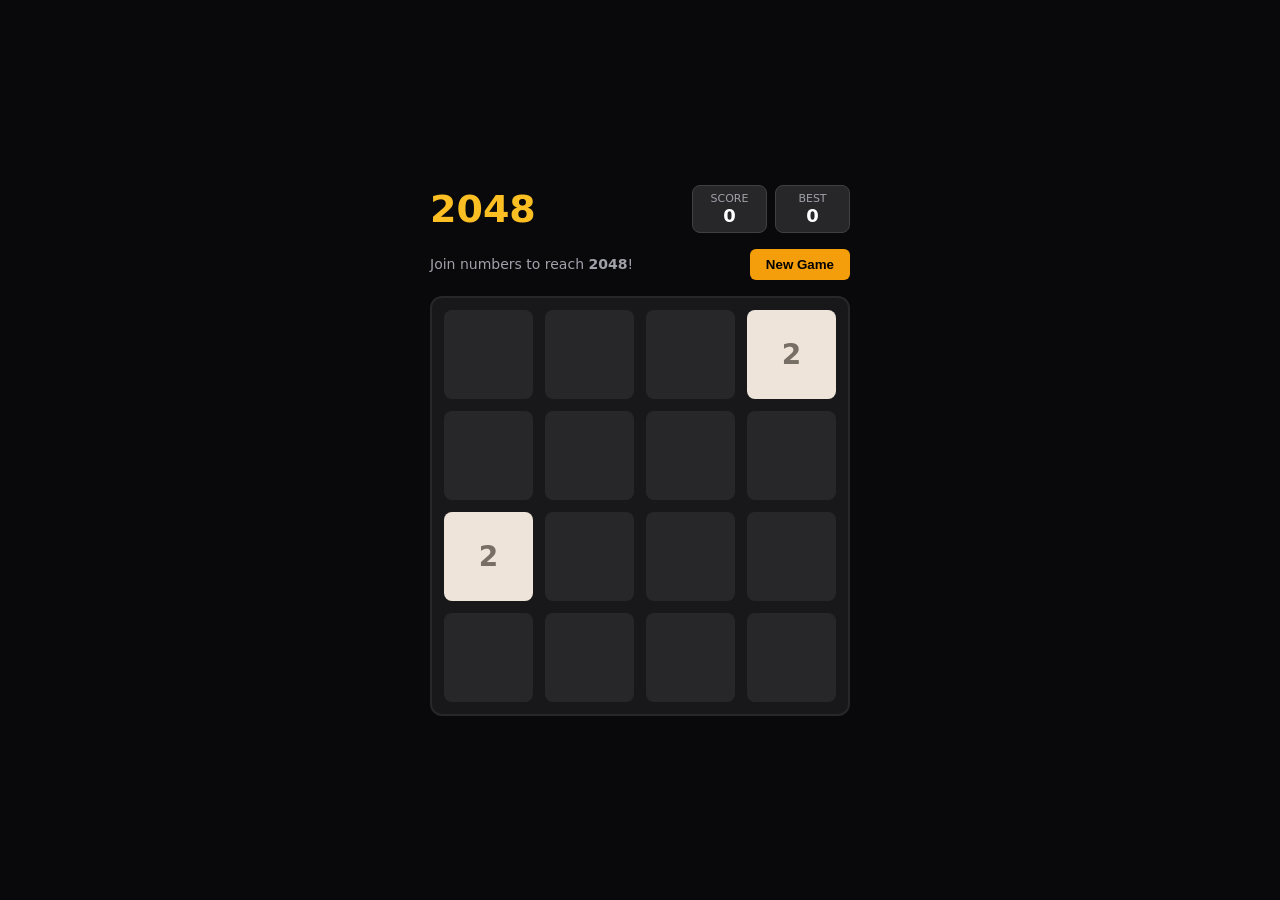
<file: public/games/2048/index.html>
<!DOCTYPE html>
<html lang="en">
<head>
  <meta charset="UTF-8">
  <meta name="viewport" content="width=device-width, initial-scale=1.0">
  <title>2048 Classic</title>
  <style>
    * { box-sizing: border-box; margin: 0; padding: 0; user-select: none; }
    body {
      background: #09090b;
      color: #fafafa;
      font-family: 'Plus Jakarta Sans', system-ui, -apple-system, sans-serif;
      display: flex;
      flex-direction: column;
      align-items: center;
      justify-content: center;
      min-height: 100vh;
      padding: 16px;
    }
    .header-bar {
      display: flex;
      justify-content: space-between;
      align-items: center;
      width: 100%;
      max-width: 420px;
      margin-bottom: 16px;
    }
    .title { font-size: 38px; font-weight: 800; color: #fbbf24; }
    .scores-box { display: flex; gap: 8px; }
    .score-card {
      background: #27272a;
      border: 1px solid #3f3f46;
      border-radius: 8px;
      padding: 6px 14px;
      text-align: center;
      min-width: 75px;
    }
    .score-label { font-size: 11px; text-transform: uppercase; color: #a1a1aa; }
    .score-val { font-size: 18px; font-weight: 700; color: #fff; }

    .action-bar {
      display: flex;
      justify-content: space-between;
      align-items: center;
      width: 100%;
      max-width: 420px;
      margin-bottom: 16px;
      font-size: 14px;
      color: #a1a1aa;
    }
    .btn-new {
      background: #f59e0b;
      color: #000;
      font-weight: 700;
      border: none;
      padding: 8px 16px;
      border-radius: 6px;
      cursor: pointer;
      transition: background 0.15s;
    }
    .btn-new:hover { background: #d97706; }

    .grid-container {
      width: 100%;
      max-width: 420px;
      height: 420px;
      background: #18181b;
      border: 2px solid #27272a;
      border-radius: 12px;
      padding: 12px;
      display: grid;
      grid-template-columns: repeat(4, 1fr);
      grid-template-rows: repeat(4, 1fr);
      gap: 12px;
      position: relative;
    }
    .cell {
      background: #27272a;
      border-radius: 8px;
      display: flex;
      align-items: center;
      justify-content: center;
      font-size: 28px;
      font-weight: 800;
      transition: transform 0.1s ease;
    }
    .tile-2 { background: #eee4da; color: #776e65; }
    .tile-4 { background: #ede0c8; color: #776e65; }
    .tile-8 { background: #f2b179; color: #f9f6f2; }
    .tile-16 { background: #f59563; color: #f9f6f2; }
    .tile-32 { background: #f67c5f; color: #f9f6f2; }
    .tile-64 { background: #f65e3b; color: #f9f6f2; }
    .tile-128 { background: #edcf72; color: #f9f6f2; font-size: 24px; box-shadow: 0 0 10px rgba(237,207,114,0.5); }
    .tile-256 { background: #edcc61; color: #f9f6f2; font-size: 24px; box-shadow: 0 0 12px rgba(237,204,97,0.6); }
    .tile-512 { background: #edc850; color: #f9f6f2; font-size: 24px; box-shadow: 0 0 16px rgba(237,200,80,0.7); }
    .tile-1024 { background: #edc53f; color: #f9f6f2; font-size: 20px; }
    .tile-2048 { background: #edc22e; color: #f9f6f2; font-size: 20px; box-shadow: 0 0 24px rgba(237,194,46,0.9); }
    .tile-super { background: #3c3a32; color: #f9f6f2; font-size: 18px; }

    .game-over-overlay {
      position: absolute;
      inset: 0;
      background: rgba(9, 9, 11, 0.85);
      border-radius: 12px;
      display: none;
      flex-direction: column;
      align-items: center;
      justify-content: center;
      gap: 12px;
    }
    .game-over-overlay.show { display: flex; }
    .game-over-text { font-size: 32px; font-weight: 800; color: #ef4444; }
  </style>
</head>
<body>
  <div class="header-bar">
    <div class="title">2048</div>
    <div class="scores-box">
      <div class="score-card">
        <div class="score-label">Score</div>
        <div class="score-val" id="score">0</div>
      </div>
      <div class="score-card">
        <div class="score-label">Best</div>
        <div class="score-val" id="best">0</div>
      </div>
    </div>
  </div>

  <div class="action-bar">
    <span>Join numbers to reach <b>2048</b>!</span>
    <button class="btn-new" onclick="initGame()">New Game</button>
  </div>

  <div class="grid-container" id="grid">
    <div class="game-over-overlay" id="overlay">
      <div class="game-over-text" id="over-msg">Game Over!</div>
      <button class="btn-new" onclick="initGame()">Try Again</button>
    </div>
  </div>

  <script>
    let board = [];
    let score = 0;
    let best = parseInt(localStorage.getItem('ubg_2048_best') || '0', 10);
    document.getElementById('best').textContent = best;

    function initGame() {
      board = [
        [0, 0, 0, 0],
        [0, 0, 0, 0],
        [0, 0, 0, 0],
        [0, 0, 0, 0]
      ];
      score = 0;
      document.getElementById('score').textContent = '0';
      document.getElementById('overlay').classList.remove('show');
      spawnRandom();
      spawnRandom();
      render();
    }

    function spawnRandom() {
      const empty = [];
      for (let r = 0; r < 4; r++) {
        for (let c = 0; c < 4; c++) {
          if (board[r][c] === 0) empty.push({ r, c });
        }
      }
      if (empty.length > 0) {
        const rand = empty[Math.floor(Math.random() * empty.length)];
        board[rand.r][rand.c] = Math.random() < 0.9 ? 2 : 4;
      }
    }

    function render() {
      const grid = document.getElementById('grid');
      // Keep overlay
      const overlay = document.getElementById('overlay');
      grid.innerHTML = '';
      grid.appendChild(overlay);

      for (let r = 0; r < 4; r++) {
        for (let c = 0; c < 4; c++) {
          const val = board[r][c];
          const cell = document.createElement('div');
          cell.className = 'cell';
          if (val > 0) {
            cell.textContent = val;
            if (val <= 2048) {
              cell.classList.add('tile-' + val);
            } else {
              cell.classList.add('tile-super');
            }
          }
          grid.appendChild(cell);
        }
      }
    }

    function slide(row) {
      let filtered = row.filter(val => val !== 0);
      for (let i = 0; i < filtered.length - 1; i++) {
        if (filtered[i] === filtered[i + 1]) {
          filtered[i] *= 2;
          score += filtered[i];
          filtered[i + 1] = 0;
        }
      }
      filtered = filtered.filter(val => val !== 0);
      while (filtered.length < 4) filtered.push(0);
      return filtered;
    }

    function moveLeft() {
      let changed = false;
      for (let r = 0; r < 4; r++) {
        const newRow = slide(board[r]);
        if (newRow.some((val, idx) => val !== board[r][idx])) changed = true;
        board[r] = newRow;
      }
      return changed;
    }

    function rotate() {
      const newBoard = [
        [0, 0, 0, 0],
        [0, 0, 0, 0],
        [0, 0, 0, 0],
        [0, 0, 0, 0]
      ];
      for (let r = 0; r < 4; r++) {
        for (let c = 0; c < 4; c++) {
          newBoard[c][3 - r] = board[r][c];
        }
      }
      board = newBoard;
    }

    function handleMove(dir) {
      let rotated = 0;
      if (dir === 'up') rotated = 3;
      else if (dir === 'right') rotated = 2;
      else if (dir === 'down') rotated = 1;

      for (let i = 0; i < rotated; i++) rotate();
      const changed = moveLeft();
      for (let i = 0; i < (4 - rotated) % 4; i++) rotate();

      if (changed) {
        spawnRandom();
        render();
        document.getElementById('score').textContent = score;
        if (score > best) {
          best = score;
          document.getElementById('best').textContent = best;
          localStorage.setItem('ubg_2048_best', best);
        }
        checkGameOver();
      }
    }

    function checkGameOver() {
      for (let r = 0; r < 4; r++) {
        for (let c = 0; c < 4; c++) {
          if (board[r][c] === 0) return;
          if (c < 3 && board[r][c] === board[r][c + 1]) return;
          if (r < 3 && board[r][c] === board[r + 1][c]) return;
        }
      }
      document.getElementById('overlay').classList.add('show');
    }

    window.addEventListener('keydown', e => {
      if (e.key === 'ArrowLeft' || e.key === 'a' || e.key === 'A') { e.preventDefault(); handleMove('left'); }
      else if (e.key === 'ArrowRight' || e.key === 'd' || e.key === 'D') { e.preventDefault(); handleMove('right'); }
      else if (e.key === 'ArrowUp' || e.key === 'w' || e.key === 'W') { e.preventDefault(); handleMove('up'); }
      else if (e.key === 'ArrowDown' || e.key === 's' || e.key === 'S') { e.preventDefault(); handleMove('down'); }
    });

    // Touch swipe support
    let touchStartX = 0, touchStartY = 0;
    window.addEventListener('touchstart', e => {
      touchStartX = e.touches[0].clientX;
      touchStartY = e.touches[0].clientY;
    }, { passive: true });
    window.addEventListener('touchend', e => {
      const dx = e.changedTouches[0].clientX - touchStartX;
      const dy = e.changedTouches[0].clientY - touchStartY;
      if (Math.abs(dx) > Math.abs(dy) && Math.abs(dx) > 30) {
        handleMove(dx > 0 ? 'right' : 'left');
      } else if (Math.abs(dy) > Math.abs(dx) && Math.abs(dy) > 30) {
        handleMove(dy > 0 ? 'down' : 'up');
      }
    }, { passive: true });

    initGame();
  </script>
</body>
</html>
</file>
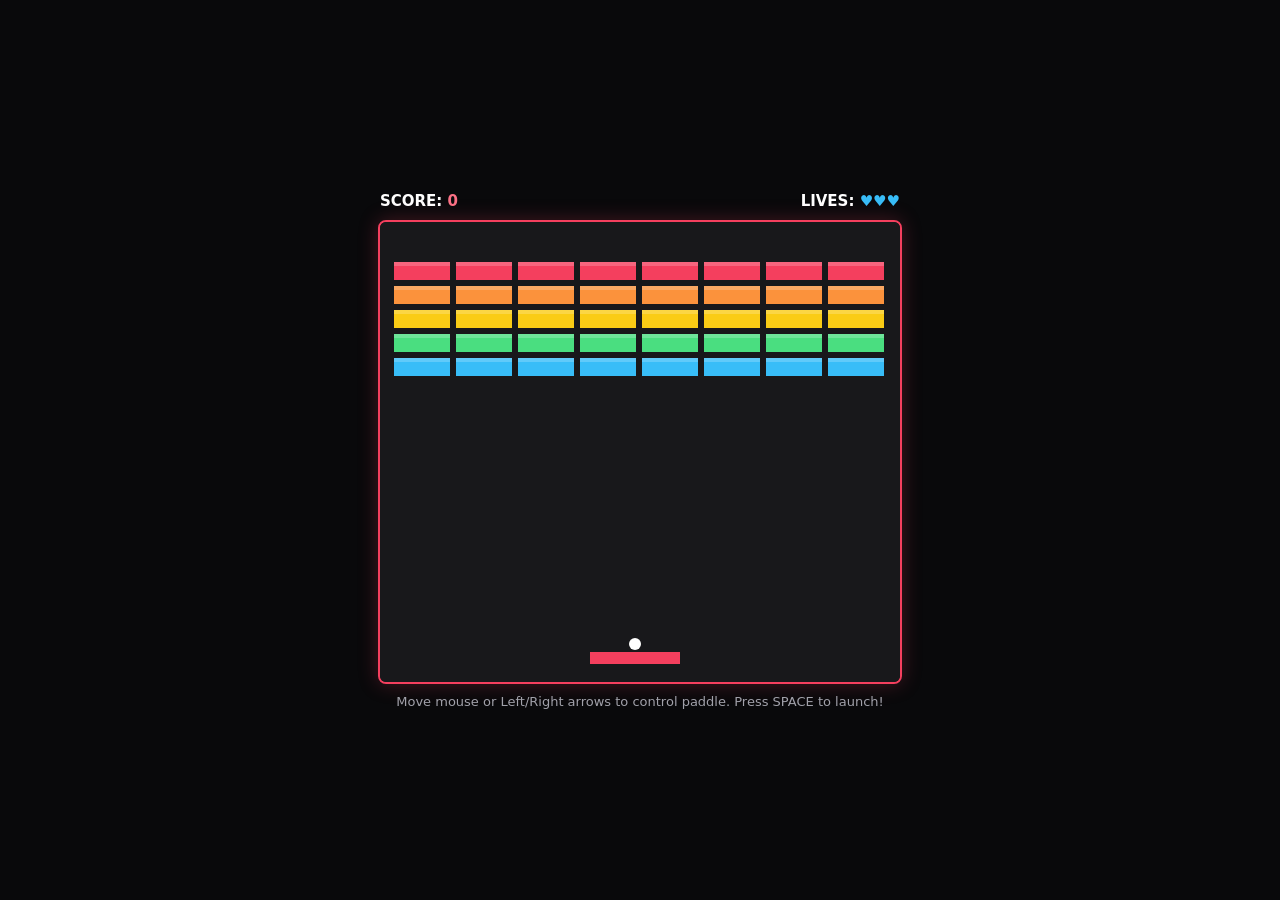
<file: public/games/breakout/index.html>
<!DOCTYPE html>
<html lang="en">
<head>
  <meta charset="UTF-8">
  <meta name="viewport" content="width=device-width, initial-scale=1.0">
  <title>Neon Brick Breaker</title>
  <style>
    * { box-sizing: border-box; margin: 0; padding: 0; user-select: none; }
    body {
      background: #09090b;
      display: flex;
      flex-direction: column;
      align-items: center;
      justify-content: center;
      min-height: 100vh;
      color: #fff;
      font-family: system-ui, sans-serif;
    }
    .hud {
      display: flex;
      justify-content: space-between;
      width: 520px;
      margin-bottom: 10px;
      font-size: 15px;
      font-weight: 600;
    }
    canvas {
      background: #18181b;
      border: 2px solid #f43f5e;
      border-radius: 8px;
      box-shadow: 0 0 20px rgba(244, 63, 94, 0.25);
      cursor: none;
    }
    .tip { margin-top: 10px; font-size: 13px; color: #a1a1aa; }
  </style>
</head>
<body>
  <div class="hud">
    <div>SCORE: <span id="score" style="color:#fb7185">0</span></div>
    <div>LIVES: <span id="lives" style="color:#38bdf8">♥♥♥</span></div>
  </div>
  <canvas id="c" width="520" height="460"></canvas>
  <div class="tip">Move mouse or Left/Right arrows to control paddle. Press SPACE to launch!</div>

  <script>
    const canvas = document.getElementById('c');
    const ctx = canvas.getContext('2d');

    let paddle = { x: 210, y: 430, w: 90, h: 12 };
    let ball = { x: 260, y: 418, r: 6, vx: 0, vy: 0, stuck: true };
    let bricks = [];
    let score = 0;
    let lives = 3;
    let gameOver = false;
    let win = false;

    const rows = 5;
    const cols = 8;
    const colors = ['#f43f5e', '#fb923c', '#facc15', '#4ade80', '#38bdf8'];

    function initBricks() {
      bricks = [];
      const brickW = 56;
      const brickH = 18;
      const padding = 6;
      const offsetTop = 40;
      const offsetLeft = 14;

      for (let r = 0; r < rows; r++) {
        for (let c = 0; c < cols; c++) {
          bricks.push({
            x: offsetLeft + c * (brickW + padding),
            y: offsetTop + r * (brickH + padding),
            w: brickW,
            h: brickH,
            color: colors[r % colors.length],
            points: (rows - r) * 10,
            active: true
          });
        }
      }
    }

    function resetBall() {
      ball.stuck = true;
      ball.x = paddle.x + paddle.w / 2;
      ball.y = paddle.y - ball.r - 2;
      ball.vx = 0;
      ball.vy = 0;
    }

    function launchBall() {
      if (ball.stuck && !gameOver) {
        ball.stuck = false;
        ball.vx = (Math.random() - 0.5) * 6;
        ball.vy = -6;
      } else if (gameOver || win) {
        score = 0;
        lives = 3;
        gameOver = false;
        win = false;
        document.getElementById('score').textContent = '0';
        document.getElementById('lives').textContent = '♥♥♥';
        initBricks();
        resetBall();
      }
    }

    canvas.addEventListener('mousemove', e => {
      const rect = canvas.getBoundingClientRect();
      paddle.x = e.clientX - rect.left - paddle.w / 2;
      paddle.x = Math.max(0, Math.min(canvas.width - paddle.w, paddle.x));
      if (ball.stuck) ball.x = paddle.x + paddle.w / 2;
    });

    window.addEventListener('keydown', e => {
      if (e.code === 'Space') {
        e.preventDefault();
        launchBall();
      } else if (e.key === 'ArrowLeft') {
        paddle.x = Math.max(0, paddle.x - 20);
        if (ball.stuck) ball.x = paddle.x + paddle.w / 2;
      } else if (e.key === 'ArrowRight') {
        paddle.x = Math.min(canvas.width - paddle.w, paddle.x + 20);
        if (ball.stuck) ball.x = paddle.x + paddle.w / 2;
      }
    });

    canvas.addEventListener('click', launchBall);

    function update() {
      if (ball.stuck || gameOver || win) return;

      ball.x += ball.vx;
      ball.y += ball.vy;

      // Wall bounce
      if (ball.x - ball.r <= 0 || ball.x + ball.r >= canvas.width) {
        ball.vx *= -1;
      }
      if (ball.y - ball.r <= 0) {
        ball.vy *= -1;
      }

      // Paddle bounce
      if (ball.y + ball.r >= paddle.y && ball.y - ball.r <= paddle.y + paddle.h) {
        if (ball.x >= paddle.x && ball.x <= paddle.x + paddle.w && ball.vy > 0) {
          ball.vy = -Math.abs(ball.vy);
          const hitPos = (ball.x - (paddle.x + paddle.w / 2)) / (paddle.w / 2);
          ball.vx = hitPos * 7;
        }
      }

      // Brick collision
      let activeCount = 0;
      bricks.forEach(b => {
        if (!b.active) return;
        activeCount++;

        if (ball.x + ball.r > b.x && ball.x - ball.r < b.x + b.w &&
            ball.y + ball.r > b.y && ball.y - ball.r < b.y + b.h) {
          b.active = false;
          score += b.points;
          document.getElementById('score').textContent = score;
          ball.vy *= -1;
        }
      });

      if (activeCount === 0) {
        win = true;
      }

      // Ball fell down
      if (ball.y > canvas.height) {
        lives--;
        let hearts = '';
        for (let i = 0; i < lives; i++) hearts += '♥';
        document.getElementById('lives').textContent = hearts || '0';
        if (lives <= 0) {
          gameOver = true;
        } else {
          resetBall();
        }
      }
    }

    function draw() {
      ctx.fillStyle = '#18181b';
      ctx.fillRect(0, 0, canvas.width, canvas.height);

      // Bricks
      bricks.forEach(b => {
        if (!b.active) return;
        ctx.fillStyle = b.color;
        ctx.fillRect(b.x, b.y, b.w, b.h);
        ctx.fillStyle = 'rgba(255,255,255,0.2)';
        ctx.fillRect(b.x, b.y, b.w, 4);
      });

      // Paddle
      ctx.fillStyle = '#f43f5e';
      ctx.fillRect(paddle.x, paddle.y, paddle.w, paddle.h);

      // Ball
      ctx.fillStyle = '#ffffff';
      ctx.beginPath();
      ctx.arc(ball.x, ball.y, ball.r, 0, Math.PI * 2);
      ctx.fill();

      if (gameOver) {
        ctx.fillStyle = 'rgba(0,0,0,0.8)';
        ctx.fillRect(0, 0, canvas.width, canvas.height);
        ctx.fillStyle = '#ef4444';
        ctx.font = '800 32px sans-serif';
        ctx.textAlign = 'center';
        ctx.fillText('GAME OVER', canvas.width / 2, 220);
        ctx.font = '600 16px sans-serif';
        ctx.fillStyle = '#fff';
        ctx.fillText('Press SPACE to Restart', canvas.width / 2, 260);
      } else if (win) {
        ctx.fillStyle = 'rgba(0,0,0,0.8)';
        ctx.fillRect(0, 0, canvas.width, canvas.height);
        ctx.fillStyle = '#10b981';
        ctx.font = '800 32px sans-serif';
        ctx.textAlign = 'center';
        ctx.fillText('YOU WIN!', canvas.width / 2, 220);
        ctx.font = '600 16px sans-serif';
        ctx.fillStyle = '#fff';
        ctx.fillText('Final Score: ' + score + ' | Press SPACE to Play Again', canvas.width / 2, 260);
      }
    }

    function loop() {
      update();
      draw();
      requestAnimationFrame(loop);
    }
    initBricks();
    resetBall();
    loop();
  </script>
</body>
</html>
</file>
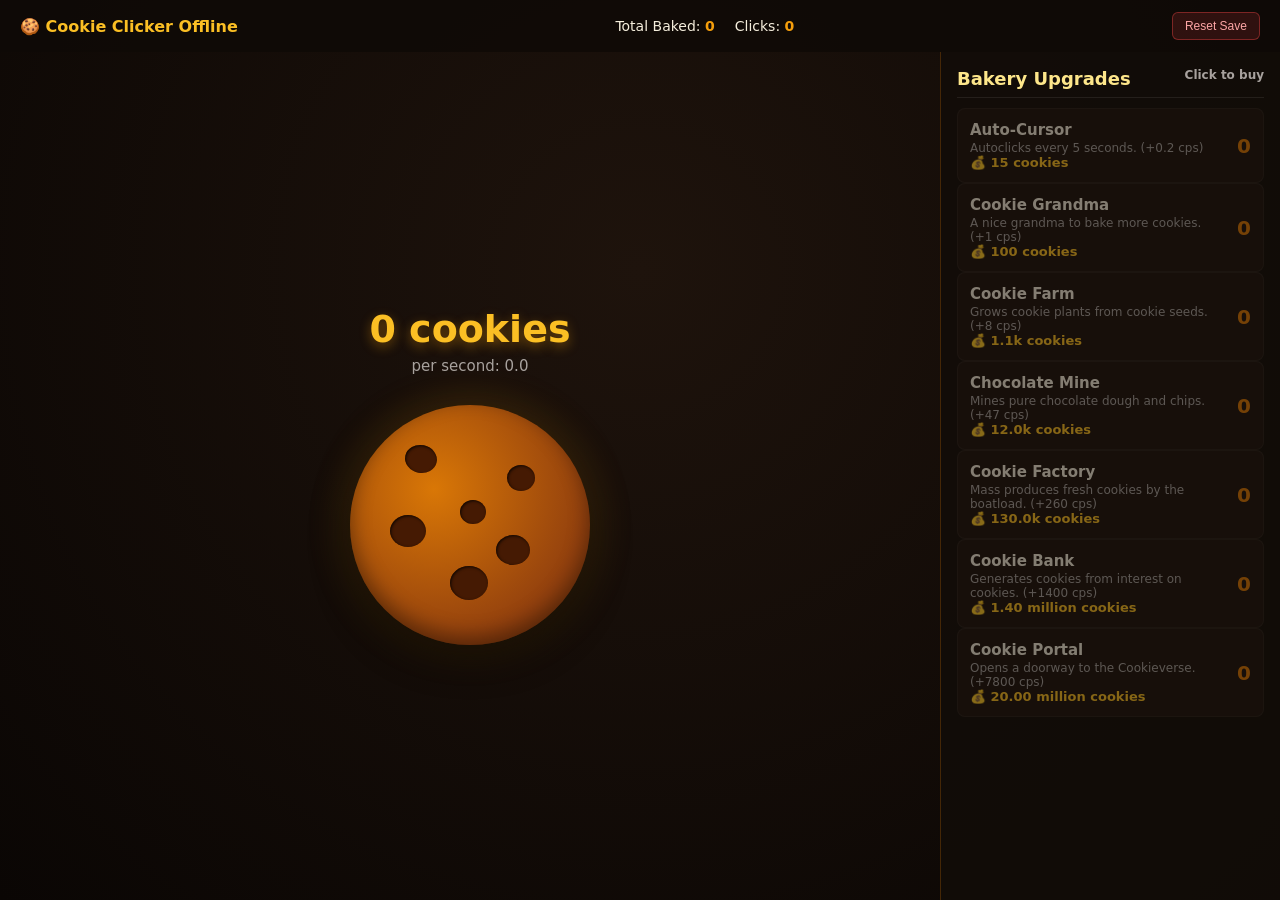
<file: public/games/cookie-clicker/index.html>
<!DOCTYPE html>
<html lang="en">
<head>
  <meta charset="UTF-8">
  <meta name="viewport" content="width=device-width, initial-scale=1.0">
  <title>Cookie Clicker - Offline Edition</title>
  <style>
    * { box-sizing: border-box; margin: 0; padding: 0; user-select: none; }
    body {
      background: radial-gradient(circle at 50% 30%, #1e130c, #0a0604);
      color: #f5eedc;
      font-family: system-ui, -apple-system, sans-serif;
      min-height: 100vh;
      display: flex;
      flex-direction: column;
      overflow-x: hidden;
    }
    header {
      background: rgba(15, 10, 6, 0.85);
      border-b: 1px solid rgba(217, 119, 6, 0.2);
      padding: 12px 20px;
      display: flex;
      justify-content: space-between;
      align-items: center;
    }
    .stats-bar {
      display: flex;
      gap: 20px;
      font-size: 14px;
    }
    .stats-bar span { color: #f59e0b; font-weight: bold; }
    .main-layout {
      flex: 1;
      display: grid;
      grid-template-columns: 1fr 340px;
      height: calc(100vh - 58px);
    }
    @media (max-width: 768px) {
      .main-layout { grid-template-columns: 1fr; height: auto; }
    }
    .cookie-section {
      display: flex;
      flex-direction: column;
      align-items: center;
      justify-content: center;
      padding: 30px;
      position: relative;
    }
    .cookie-counter {
      font-size: 38px;
      font-weight: 800;
      color: #fbbf24;
      text-shadow: 0 4px 12px rgba(245, 158, 11, 0.4);
      margin-bottom: 6px;
      text-align: center;
    }
    .cps-counter {
      font-size: 15px;
      color: #a8a29e;
      margin-bottom: 30px;
    }
    .big-cookie-btn {
      background: none;
      border: none;
      cursor: pointer;
      outline: none;
      transition: transform 0.08s ease;
      position: relative;
    }
    .big-cookie-btn:active {
      transform: scale(0.93);
    }
    .big-cookie {
      width: 240px;
      height: 240px;
      border-radius: 50%;
      background: radial-gradient(circle at 35% 35%, #d97706, #92400e 70%, #78350f);
      box-shadow: 0 12px 36px rgba(0,0,0,0.6), inset 0 -8px 20px rgba(0,0,0,0.4), 0 0 40px rgba(245, 158, 11, 0.25);
      position: relative;
      cursor: pointer;
    }
    /* Choc chips */
    .chip {
      position: absolute;
      background: #451a03;
      border-radius: 50%;
      box-shadow: inset 1px 1px 3px rgba(0,0,0,0.8);
    }
    .c1 { width: 32px; height: 28px; top: 40px; left: 55px; transform: rotate(12deg); }
    .c2 { width: 36px; height: 32px; top: 110px; left: 40px; }
    .c3 { width: 28px; height: 26px; top: 60px; right: 55px; }
    .c4 { width: 34px; height: 30px; top: 130px; right: 60px; }
    .c5 { width: 38px; height: 34px; bottom: 45px; left: 100px; }
    .c6 { width: 26px; height: 24px; top: 95px; left: 110px; }

    .floating-text {
      position: absolute;
      color: #fef08a;
      font-weight: 700;
      font-size: 20px;
      pointer-events: none;
      animation: floatUp 0.8s forwards ease-out;
      text-shadow: 0 2px 8px rgba(0,0,0,0.8);
    }
    @keyframes floatUp {
      0% { opacity: 1; transform: translateY(0); }
      100% { opacity: 0; transform: translateY(-70px); }
    }

    .shop-section {
      background: rgba(18, 12, 8, 0.92);
      border-left: 1px solid rgba(217, 119, 6, 0.25);
      padding: 16px;
      overflow-y: auto;
      display: flex;
      flex-direction: column;
      gap: 10px;
    }
    .shop-header {
      font-size: 18px;
      font-weight: 700;
      color: #fde68a;
      padding-bottom: 8px;
      border-bottom: 1px solid rgba(255,255,255,0.08);
      display: flex;
      justify-content: space-between;
    }
    .item-card {
      background: rgba(35, 23, 16, 0.7);
      border: 1px solid rgba(180, 83, 9, 0.3);
      border-radius: 8px;
      padding: 12px;
      display: flex;
      justify-content: space-between;
      align-items: center;
      cursor: pointer;
      transition: all 0.15s ease;
    }
    .item-card:hover {
      background: rgba(55, 36, 25, 0.9);
      border-color: #d97706;
      transform: translateY(-1px);
    }
    .item-card.disabled {
      opacity: 0.5;
      cursor: not-allowed;
      border-color: rgba(255,255,255,0.05);
    }
    .item-info h4 { font-size: 15px; color: #f5eedc; margin-bottom: 2px; }
    .item-info p { font-size: 12px; color: #a8a29e; }
    .item-cost { font-size: 13px; color: #fbbf24; font-weight: 600; }
    .item-count {
      font-size: 20px;
      font-weight: 800;
      color: #d97706;
      padding-left: 12px;
    }
    .btn-reset {
      background: rgba(239, 68, 68, 0.15);
      border: 1px solid rgba(239, 68, 68, 0.4);
      color: #fca5a5;
      padding: 6px 12px;
      border-radius: 6px;
      font-size: 12px;
      cursor: pointer;
    }
    .btn-reset:hover { background: rgba(239, 68, 68, 0.3); }
  </style>
</head>
<body>
  <header>
    <div style="font-weight:800; color:#fbbf24; font-size:16px;">🍪 Cookie Clicker Offline</div>
    <div class="stats-bar">
      <div>Total Baked: <span id="total-baked">0</span></div>
      <div>Clicks: <span id="total-clicks">0</span></div>
    </div>
    <button class="btn-reset" onclick="resetGame()">Reset Save</button>
  </header>

  <div class="main-layout">
    <div class="cookie-section">
      <div class="cookie-counter" id="cookie-count">0 cookies</div>
      <div class="cps-counter" id="cps-display">per second: 0.0</div>

      <button class="big-cookie-btn" id="cookie-button" onclick="clickCookie(event)">
        <div class="big-cookie">
          <div class="chip c1"></div>
          <div class="chip c2"></div>
          <div class="chip c3"></div>
          <div class="chip c4"></div>
          <div class="chip c5"></div>
          <div class="chip c6"></div>
        </div>
      </button>
    </div>

    <div class="shop-section">
      <div class="shop-header">
        <span>Bakery Upgrades</span>
        <span style="font-size:12px; color:#a8a29e;">Click to buy</span>
      </div>
      <div id="shop-items"></div>
    </div>
  </div>

  <script>
    let cookies = 0;
    let totalBaked = 0;
    let totalClicks = 0;
    let clickPower = 1;

    const buildings = [
      { id: 'cursor', name: 'Auto-Cursor', cost: 15, cps: 0.2, count: 0, desc: 'Autoclicks every 5 seconds.' },
      { id: 'grandma', name: 'Cookie Grandma', cost: 100, cps: 1.0, count: 0, desc: 'A nice grandma to bake more cookies.' },
      { id: 'farm', name: 'Cookie Farm', cost: 1100, cps: 8.0, count: 0, desc: 'Grows cookie plants from cookie seeds.' },
      { id: 'mine', name: 'Chocolate Mine', cost: 12000, cps: 47.0, count: 0, desc: 'Mines pure chocolate dough and chips.' },
      { id: 'factory', name: 'Cookie Factory', cost: 130000, cps: 260.0, count: 0, desc: 'Mass produces fresh cookies by the boatload.' },
      { id: 'bank', name: 'Cookie Bank', cost: 1400000, cps: 1400.0, count: 0, desc: 'Generates cookies from interest on cookies.' },
      { id: 'portal', name: 'Cookie Portal', cost: 20000000, cps: 7800.0, count: 0, desc: 'Opens a doorway to the Cookieverse.' }
    ];

    // Load save
    try {
      const saved = localStorage.getItem('ubg_cookie_save');
      if (saved) {
        const data = JSON.parse(saved);
        cookies = data.cookies || 0;
        totalBaked = data.totalBaked || cookies;
        totalClicks = data.totalClicks || 0;
        if (data.buildings) {
          data.buildings.forEach(b => {
            const match = buildings.find(x => x.id === b.id);
            if (match) {
              match.count = b.count;
              match.cost = b.cost;
            }
          });
        }
      }
    } catch(e) {}

    // Web audio sound
    let audioCtx = null;
    function playBeep(freq, type, duration) {
      try {
        if (!audioCtx) audioCtx = new (window.AudioContext || window.webkitAudioContext)();
        if (audioCtx.state === 'suspended') audioCtx.resume();
        const osc = audioCtx.createOscillator();
        const gain = audioCtx.createGain();
        osc.type = type || 'sine';
        osc.frequency.setValueAtTime(freq, audioCtx.currentTime);
        gain.gain.setValueAtTime(0.08, audioCtx.currentTime);
        gain.gain.exponentialRampToValueAtTime(0.001, audioCtx.currentTime + duration);
        osc.connect(gain);
        gain.connect(audioCtx.destination);
        osc.start();
        osc.stop(audioCtx.currentTime + duration);
      } catch(e) {}
    }

    function calculateCps() {
      return buildings.reduce((acc, b) => acc + (b.cps * b.count), 0);
    }

    function formatNumber(num) {
      if (num >= 1e9) return (num / 1e9).toFixed(2) + ' billion';
      if (num >= 1e6) return (num / 1e6).toFixed(2) + ' million';
      if (num >= 1e3) return (num / 1e3).toFixed(1) + 'k';
      return Math.floor(num).toLocaleString();
    }

    function clickCookie(e) {
      cookies += clickPower;
      totalBaked += clickPower;
      totalClicks += 1;
      playBeep(440 + Math.random() * 80, 'sine', 0.1);

      // Spawn floating indicator
      const floatEl = document.createElement('div');
      floatEl.className = 'floating-text';
      floatEl.textContent = '+' + clickPower;
      floatEl.style.left = (e.clientX || (window.innerWidth / 3)) + 'px';
      floatEl.style.top = (e.clientY || (window.innerHeight / 2)) + 'px';
      document.body.appendChild(floatEl);
      setTimeout(() => floatEl.remove(), 800);

      updateDisplay();
    }

    function buyBuilding(id) {
      const item = buildings.find(b => b.id === id);
      if (!item || cookies < item.cost) return;

      cookies -= item.cost;
      item.count++;
      item.cost = Math.ceil(item.cost * 1.15);
      playBeep(600, 'triangle', 0.15);
      renderShop();
      updateDisplay();
      saveGame();
    }

    function renderShop() {
      const container = document.getElementById('shop-items');
      container.innerHTML = '';
      buildings.forEach(item => {
        const canAfford = cookies >= item.cost;
        const div = document.createElement('div');
        div.className = 'item-card ' + (canAfford ? '' : 'disabled');
        div.onclick = () => buyBuilding(item.id);
        div.innerHTML = `
          <div class="item-info">
            <h4>${item.name}</h4>
            <p>${item.desc} (+${item.cps} cps)</p>
            <div class="item-cost">💰 ${formatNumber(item.cost)} cookies</div>
          </div>
          <div class="item-count">${item.count}</div>
        `;
        container.appendChild(div);
      });
    }

    function updateDisplay() {
      document.getElementById('cookie-count').textContent = formatNumber(cookies) + ' cookies';
      const cps = calculateCps();
      document.getElementById('cps-display').textContent = 'per second: ' + (cps < 10 ? cps.toFixed(1) : formatNumber(cps));
      document.getElementById('total-baked').textContent = formatNumber(totalBaked);
      document.getElementById('total-clicks').textContent = totalClicks.toLocaleString();

      // Update card disabled states without full rerender
      const cards = document.querySelectorAll('.item-card');
      buildings.forEach((item, idx) => {
        if (cards[idx]) {
          if (cookies >= item.cost) {
            cards[idx].classList.remove('disabled');
          } else {
            cards[idx].classList.add('disabled');
          }
        }
      });
    }

    function saveGame() {
      try {
        localStorage.setItem('ubg_cookie_save', JSON.stringify({
          cookies, totalBaked, totalClicks, buildings
        }));
      } catch(e) {}
    }

    function resetGame() {
      if (confirm('Reset your bakery save?')) {
        cookies = 0;
        totalBaked = 0;
        totalClicks = 0;
        buildings.forEach(b => {
          b.count = 0;
          if (b.id === 'cursor') b.cost = 15;
          if (b.id === 'grandma') b.cost = 100;
          if (b.id === 'farm') b.cost = 1100;
          if (b.id === 'mine') b.cost = 12000;
          if (b.id === 'factory') b.cost = 130000;
          if (b.id === 'bank') b.cost = 1400000;
          if (b.id === 'portal') b.cost = 20000000;
        });
        localStorage.removeItem('ubg_cookie_save');
        renderShop();
        updateDisplay();
      }
    }

    // Game loop
    let lastTime = performance.now();
    setInterval(() => {
      const now = performance.now();
      const dt = (now - lastTime) / 1000;
      lastTime = now;
      const cps = calculateCps();
      if (cps > 0) {
        const gain = cps * dt;
        cookies += gain;
        totalBaked += gain;
        updateDisplay();
      }
    }, 100);

    // Auto-save every 5s
    setInterval(saveGame, 5000);

    renderShop();
    updateDisplay();
  </script>
</body>
</html>
</file>
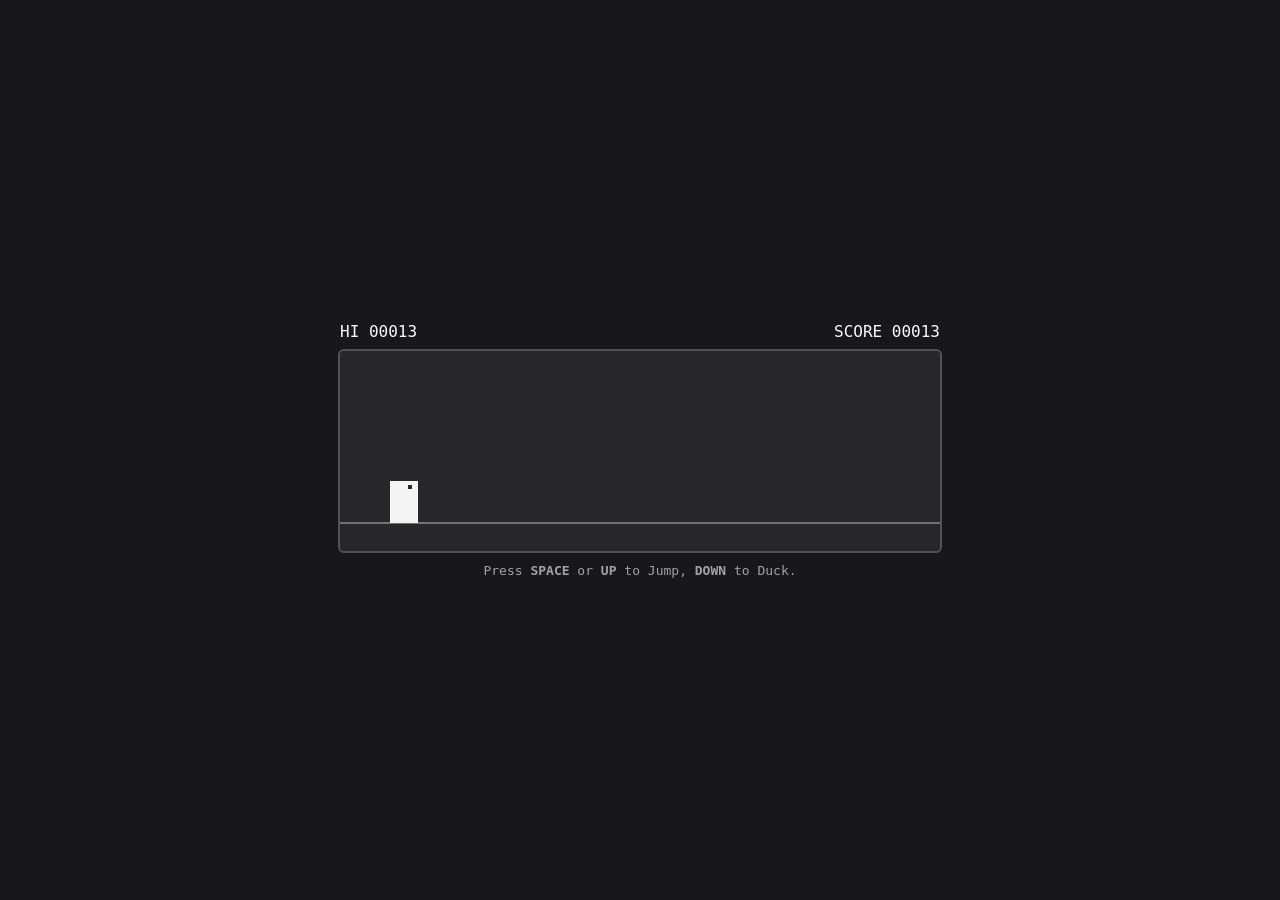
<file: public/games/dino/index.html>
<!DOCTYPE html>
<html lang="en">
<head>
  <meta charset="UTF-8">
  <meta name="viewport" content="width=device-width, initial-scale=1.0">
  <title>T-Rex Runner</title>
  <style>
    * { box-sizing: border-box; margin: 0; padding: 0; user-select: none; }
    body {
      background: #18181b;
      display: flex;
      flex-direction: column;
      align-items: center;
      justify-content: center;
      min-height: 100vh;
      color: #fafafa;
      font-family: monospace;
    }
    .hud {
      display: flex;
      justify-content: space-between;
      width: 600px;
      margin-bottom: 8px;
      font-size: 16px;
    }
    canvas {
      background: #27272a;
      border: 2px solid #52525b;
      border-radius: 6px;
    }
    .help { margin-top: 10px; font-size: 13px; color: #a1a1aa; }
  </style>
</head>
<body>
  <div class="hud">
    <div>HI <span id="high">00000</span></div>
    <div>SCORE <span id="score">00000</span></div>
  </div>
  <canvas id="c" width="600" height="200"></canvas>
  <div class="help">Press <b>SPACE</b> or <b>UP</b> to Jump, <b>DOWN</b> to Duck.</div>

  <script>
    const canvas = document.getElementById('c');
    const ctx = canvas.getContext('2d');

    let dino = { x: 50, y: 130, w: 28, h: 42, vy: 0, jump: -12.5, g: 0.7, grounded: true, duck: false };
    let obstacles = [];
    let speed = 6;
    let score = 0;
    let high = parseInt(localStorage.getItem('ubg_dino_high') || '0', 10);
    document.getElementById('high').textContent = high.toString().padStart(5, '0');
    let gameOver = false;
    let frame = 0;

    function jump() {
      if (gameOver) {
        reset();
      } else if (dino.grounded) {
        dino.vy = dino.jump;
        dino.grounded = false;
      }
    }

    function reset() {
      dino.y = 130;
      dino.vy = 0;
      dino.grounded = true;
      dino.duck = false;
      obstacles = [];
      speed = 6;
      score = 0;
      frame = 0;
      gameOver = false;
    }

    window.addEventListener('keydown', e => {
      if (e.code === 'Space' || e.code === 'ArrowUp') {
        e.preventDefault();
        jump();
      } else if (e.code === 'ArrowDown') {
        e.preventDefault();
        dino.duck = true;
      }
    });

    window.addEventListener('keyup', e => {
      if (e.code === 'ArrowDown') {
        dino.duck = false;
      }
    });

    canvas.addEventListener('click', jump);

    function update() {
      if (gameOver) return;
      frame++;
      score += 0.2;
      document.getElementById('score').textContent = Math.floor(score).toString().padStart(5, '0');
      if (score > high) {
        high = Math.floor(score);
        document.getElementById('high').textContent = high.toString().padStart(5, '0');
        localStorage.setItem('ubg_dino_high', high);
      }

      speed += 0.001;

      // Dino physics
      dino.vy += dino.g;
      dino.y += dino.vy;
      const groundY = dino.duck ? 146 : 130;
      if (dino.y >= groundY) {
        dino.y = groundY;
        dino.vy = 0;
        dino.grounded = true;
      }

      // Spawn obstacles
      if (frame % Math.floor(75 + Math.random() * 60) === 0) {
        const isBird = Math.random() < 0.3 && score > 150;
        obstacles.push({
          x: canvas.width,
          y: isBird ? (Math.random() < 0.5 ? 115 : 140) : 136,
          w: isBird ? 30 : 20,
          h: isBird ? 20 : 36,
          isBird: isBird
        });
      }

      // Move obstacles
      for (let i = obstacles.length - 1; i >= 0; i--) {
        const obs = obstacles[i];
        obs.x -= speed;

        // Collision
        const currentH = dino.duck ? 26 : 42;
        if (dino.x + dino.w - 6 > obs.x && dino.x + 6 < obs.x + obs.w &&
            dino.y + currentH > obs.y && dino.y < obs.y + obs.h) {
          gameOver = true;
        }

        if (obs.x < -40) obstacles.splice(i, 1);
      }
    }

    function draw() {
      ctx.fillStyle = '#27272a';
      ctx.fillRect(0, 0, canvas.width, canvas.height);

      // Ground line
      ctx.strokeStyle = '#71717a';
      ctx.lineWidth = 2;
      ctx.beginPath();
      ctx.moveTo(0, 172);
      ctx.lineTo(canvas.width, 172);
      ctx.stroke();

      // Dino
      ctx.fillStyle = '#f4f4f5';
      const currentH = dino.duck ? 26 : 42;
      const currentW = dino.duck ? 38 : 28;
      ctx.fillRect(dino.x, dino.y, currentW, currentH);

      // Eye
      ctx.fillStyle = '#27272a';
      ctx.fillRect(dino.x + (dino.duck ? 28 : 18), dino.y + 4, 4, 4);

      // Obstacles
      ctx.fillStyle = '#10b981';
      obstacles.forEach(obs => {
        if (obs.isBird) {
          ctx.fillStyle = '#f59e0b';
          ctx.fillRect(obs.x, obs.y, obs.w, obs.h);
          ctx.fillRect(obs.x - 6, obs.y + 6, 6, 8); // wing
        } else {
          ctx.fillStyle = '#10b981';
          ctx.fillRect(obs.x, obs.y, obs.w, obs.h);
          ctx.fillRect(obs.x - 4, obs.y + 8, 4, 12);
          ctx.fillRect(obs.x + obs.w, obs.y + 12, 4, 12);
        }
      });

      if (gameOver) {
        ctx.fillStyle = 'rgba(0,0,0,0.7)';
        ctx.fillRect(0, 0, canvas.width, canvas.height);
        ctx.fillStyle = '#ef4444';
        ctx.font = '700 24px monospace';
        ctx.textAlign = 'center';
        ctx.fillText('G A M E  O V E R', canvas.width / 2, 90);
        ctx.fillStyle = '#fff';
        ctx.font = '500 14px monospace';
        ctx.fillText('PRESS SPACE TO RESTART', canvas.width / 2, 120);
      }
    }

    function loop() {
      update();
      draw();
      requestAnimationFrame(loop);
    }
    loop();
  </script>
</body>
</html>
</file>
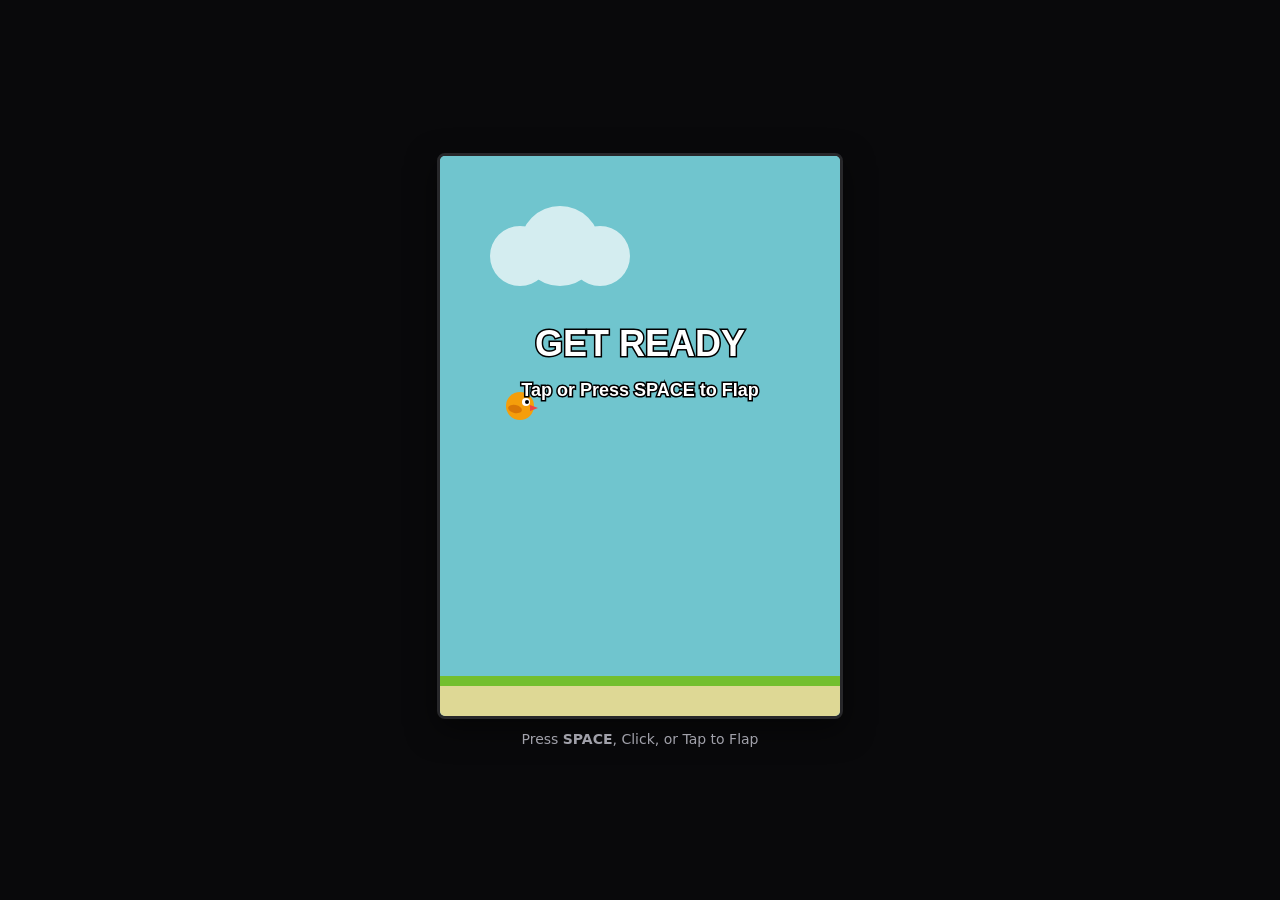
<file: public/games/flappy/index.html>
<!DOCTYPE html>
<html lang="en">
<head>
  <meta charset="UTF-8">
  <meta name="viewport" content="width=device-width, initial-scale=1.0">
  <title>Flappy Pixel</title>
  <style>
    * { box-sizing: border-box; margin: 0; padding: 0; user-select: none; }
    body {
      background: #09090b;
      display: flex;
      flex-direction: column;
      align-items: center;
      justify-content: center;
      min-height: 100vh;
      color: #fff;
      font-family: system-ui, sans-serif;
      overflow: hidden;
    }
    canvas {
      background: #70c5ce;
      border: 3px solid #27272a;
      border-radius: 8px;
      box-shadow: 0 10px 30px rgba(0,0,0,0.5);
      cursor: pointer;
    }
    .hint {
      margin-top: 12px;
      font-size: 14px;
      color: #a1a1aa;
    }
  </style>
</head>
<body>
  <canvas id="c" width="400" height="560"></canvas>
  <div class="hint">Press <b>SPACE</b>, Click, or Tap to Flap</div>

  <script>
    const canvas = document.getElementById('c');
    const ctx = canvas.getContext('2d');

    let bird = { x: 80, y: 250, v: 0, g: 0.35, lift: -6.5, radius: 14, angle: 0 };
    let pipes = [];
    let score = 0;
    let high = parseInt(localStorage.getItem('ubg_flappy_high') || '0', 10);
    let gameState = 'ready'; // ready, playing, dead
    let frame = 0;

    // Audio synthesizer
    let actx = null;
    function beep(freq, duration) {
      try {
        if (!actx) actx = new (window.AudioContext || window.webkitAudioContext)();
        if (actx.state === 'suspended') actx.resume();
        const o = actx.createOscillator();
        const g = actx.createGain();
        o.frequency.setValueAtTime(freq, actx.currentTime);
        g.gain.setValueAtTime(0.06, actx.currentTime);
        g.gain.exponentialRampToValueAtTime(0.001, actx.currentTime + duration);
        o.connect(g);
        g.connect(actx.destination);
        o.start();
        o.stop(actx.currentTime + duration);
      } catch(e) {}
    }

    function flap() {
      if (gameState === 'ready') {
        gameState = 'playing';
        bird.v = bird.lift;
        beep(480, 0.1);
      } else if (gameState === 'playing') {
        bird.v = bird.lift;
        beep(480, 0.1);
      } else if (gameState === 'dead') {
        reset();
      }
    }

    function reset() {
      bird.y = 250;
      bird.v = 0;
      pipes = [];
      score = 0;
      frame = 0;
      gameState = 'ready';
    }

    window.addEventListener('keydown', e => {
      if (e.code === 'Space' || e.code === 'ArrowUp') {
        e.preventDefault();
        flap();
      }
    });
    canvas.addEventListener('mousedown', flap);
    canvas.addEventListener('touchstart', e => { e.preventDefault(); flap(); }, { passive: false });

    function update() {
      frame++;
      if (gameState === 'playing') {
        bird.v += bird.g;
        bird.y += bird.v;
        bird.angle = Math.min(Math.PI / 4, Math.max(-Math.PI / 4, bird.v * 0.08));

        // Floor / ceiling collision
        if (bird.y + bird.radius >= canvas.height - 40) {
          bird.y = canvas.height - 40 - bird.radius;
          die();
        }
        if (bird.y - bird.radius <= 0) {
          bird.y = bird.radius;
          bird.v = 0;
        }

        // Spawn pipes
        if (frame % 90 === 0) {
          const gap = 125;
          const top = Math.random() * (canvas.height - 240) + 40;
          pipes.push({ x: canvas.width, top: top, bottom: canvas.height - 40 - top - gap, passed: false });
        }

        // Move pipes
        for (let i = pipes.length - 1; i >= 0; i--) {
          const p = pipes[i];
          p.x -= 2.6;

          // Check pass
          if (!p.passed && p.x + 50 < bird.x) {
            p.passed = true;
            score++;
            beep(700, 0.12);
            if (score > high) {
              high = score;
              localStorage.setItem('ubg_flappy_high', high);
            }
          }

          // Collision
          if (bird.x + bird.radius > p.x && bird.x - bird.radius < p.x + 50) {
            if (bird.y - bird.radius < p.top || bird.y + bird.radius > canvas.height - 40 - p.bottom) {
              die();
            }
          }

          if (p.x < -60) pipes.splice(i, 1);
        }
      }
    }

    function die() {
      if (gameState !== 'dead') {
        gameState = 'dead';
        beep(160, 0.3);
      }
    }

    function draw() {
      // Sky
      ctx.fillStyle = '#70c5ce';
      ctx.fillRect(0, 0, canvas.width, canvas.height);

      // Clouds
      ctx.fillStyle = 'rgba(255,255,255,0.7)';
      ctx.beginPath();
      ctx.arc(80, 100, 30, 0, Math.PI*2);
      ctx.arc(120, 90, 40, 0, Math.PI*2);
      ctx.arc(160, 100, 30, 0, Math.PI*2);
      ctx.fill();

      // Pipes
      pipes.forEach(p => {
        // Top pipe
        ctx.fillStyle = '#73bf2e';
        ctx.fillRect(p.x, 0, 50, p.top);
        ctx.fillStyle = '#579621';
        ctx.fillRect(p.x - 3, p.top - 20, 56, 20);

        // Bottom pipe
        const botY = canvas.height - 40 - p.bottom;
        ctx.fillStyle = '#73bf2e';
        ctx.fillRect(p.x, botY, 50, p.bottom);
        ctx.fillStyle = '#579621';
        ctx.fillRect(p.x - 3, botY, 56, 20);
      });

      // Ground
      ctx.fillStyle = '#ded895';
      ctx.fillRect(0, canvas.height - 40, canvas.width, 40);
      ctx.fillStyle = '#73bf2e';
      ctx.fillRect(0, canvas.height - 40, canvas.width, 10);

      // Bird
      ctx.save();
      ctx.translate(bird.x, bird.y);
      ctx.rotate(bird.angle);
      // Body
      ctx.fillStyle = '#f59e0b';
      ctx.beginPath();
      ctx.arc(0, 0, bird.radius, 0, Math.PI*2);
      ctx.fill();
      // Eye
      ctx.fillStyle = '#fff';
      ctx.beginPath();
      ctx.arc(6, -4, 4, 0, Math.PI*2);
      ctx.fill();
      ctx.fillStyle = '#000';
      ctx.beginPath();
      ctx.arc(7, -4, 2, 0, Math.PI*2);
      ctx.fill();
      // Beak
      ctx.fillStyle = '#ef4444';
      ctx.beginPath();
      ctx.moveTo(10, -1);
      ctx.lineTo(18, 2);
      ctx.lineTo(10, 5);
      ctx.fill();
      // Wing
      ctx.fillStyle = '#d97706';
      ctx.beginPath();
      ctx.ellipse(-5, 3, 7, 4, 0.2, 0, Math.PI*2);
      ctx.fill();
      ctx.restore();

      // UI
      ctx.fillStyle = '#fff';
      ctx.strokeStyle = '#000';
      ctx.lineWidth = 3;
      ctx.font = '800 36px sans-serif';
      ctx.textAlign = 'center';

      if (gameState === 'ready') {
        ctx.strokeText('GET READY', canvas.width / 2, 200);
        ctx.fillText('GET READY', canvas.width / 2, 200);
        ctx.font = '600 18px sans-serif';
        ctx.strokeText('Tap or Press SPACE to Flap', canvas.width / 2, 240);
        ctx.fillText('Tap or Press SPACE to Flap', canvas.width / 2, 240);
      } else if (gameState === 'playing') {
        ctx.strokeText(score, canvas.width / 2, 70);
        ctx.fillText(score, canvas.width / 2, 70);
      } else if (gameState === 'dead') {
        ctx.fillStyle = '#ef4444';
        ctx.strokeText('GAME OVER', canvas.width / 2, 190);
        ctx.fillText('GAME OVER', canvas.width / 2, 190);
        ctx.fillStyle = '#fff';
        ctx.font = '700 22px sans-serif';
        ctx.strokeText('Score: ' + score, canvas.width / 2, 240);
        ctx.fillText('Score: ' + score, canvas.width / 2, 240);
        ctx.strokeText('Best: ' + high, canvas.width / 2, 275);
        ctx.fillText('Best: ' + high, canvas.width / 2, 275);
        ctx.font = '500 16px sans-serif';
        ctx.strokeText('Click / Space to Restart', canvas.width / 2, 320);
        ctx.fillText('Click / Space to Restart', canvas.width / 2, 320);
      }
    }

    function loop() {
      update();
      draw();
      requestAnimationFrame(loop);
    }
    loop();
  </script>
</body>
</html>
</file>
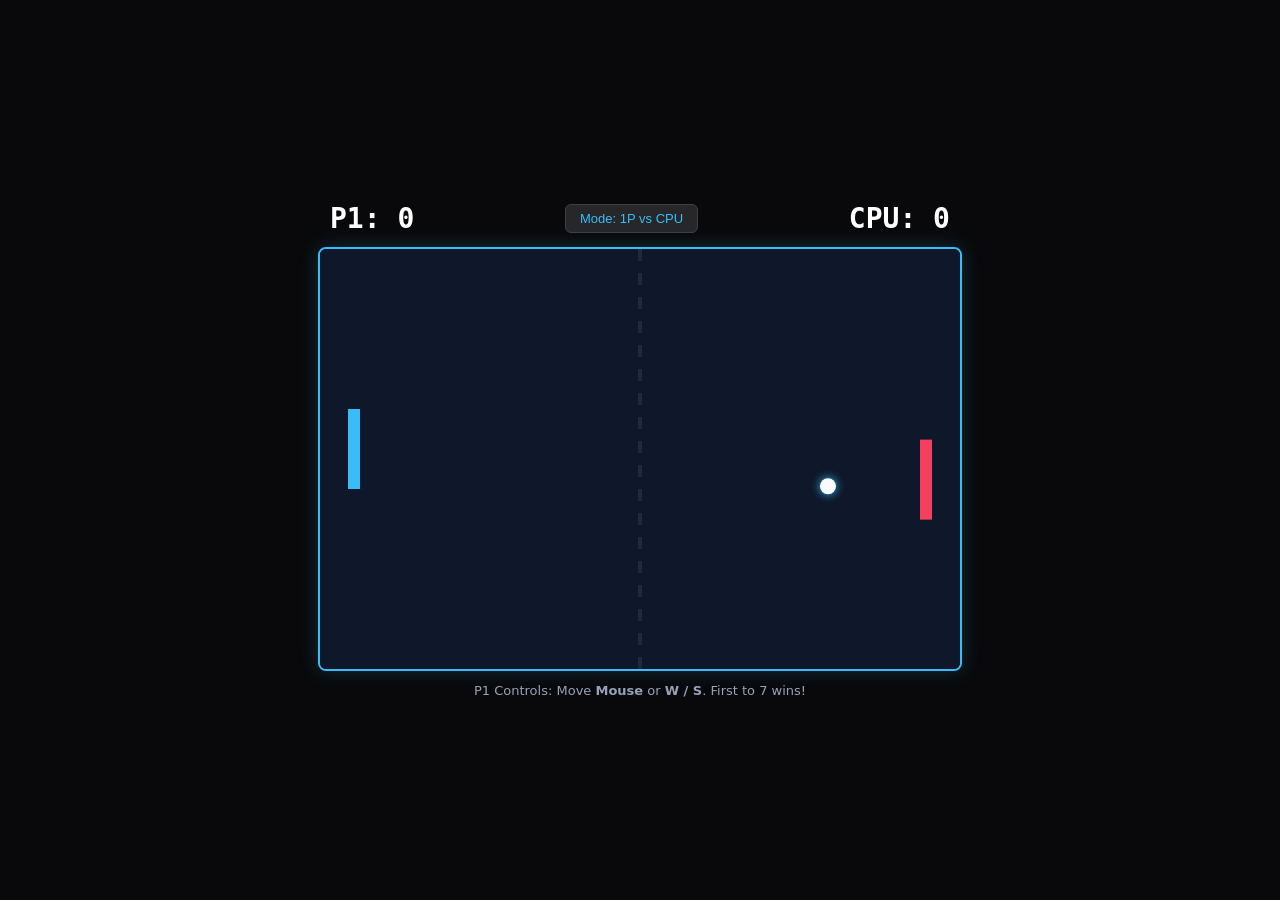
<file: public/games/pong/index.html>
<!DOCTYPE html>
<html lang="en">
<head>
  <meta charset="UTF-8">
  <meta name="viewport" content="width=device-width, initial-scale=1.0">
  <title>Cyber Pong</title>
  <style>
    * { box-sizing: border-box; margin: 0; padding: 0; user-select: none; }
    body {
      background: #09090b;
      display: flex;
      flex-direction: column;
      align-items: center;
      justify-content: center;
      min-height: 100vh;
      color: #fff;
      font-family: system-ui, sans-serif;
    }
    .hud {
      display: flex;
      justify-content: space-between;
      align-items: center;
      width: 640px;
      margin-bottom: 12px;
      padding: 0 10px;
    }
    .score-txt { font-size: 28px; font-weight: 800; font-family: monospace; }
    .mode-btn {
      background: #27272a;
      border: 1px solid #3f3f46;
      color: #38bdf8;
      padding: 6px 14px;
      border-radius: 6px;
      font-size: 13px;
      cursor: pointer;
    }
    canvas {
      background: #0f172a;
      border: 2px solid #38bdf8;
      border-radius: 8px;
      box-shadow: 0 0 20px rgba(56, 189, 248, 0.2);
    }
    .guide {
      margin-top: 12px;
      font-size: 13px;
      color: #94a3b8;
    }
  </style>
</head>
<body>
  <div class="hud">
    <div class="score-txt" id="p1-score">P1: 0</div>
    <button class="mode-btn" id="mode-btn" onclick="toggleMode()">Mode: 1P vs CPU</button>
    <div class="score-txt" id="p2-score">CPU: 0</div>
  </div>
  <canvas id="c" width="640" height="420"></canvas>
  <div class="guide" id="guide-txt">P1 Controls: Move <b>Mouse</b> or <b>W / S</b>. First to 7 wins!</div>

  <script>
    const canvas = document.getElementById('c');
    const ctx = canvas.getContext('2d');

    let mode = '1p'; // '1p' or '2p'
    let p1 = { y: 160, h: 80, w: 12, score: 0 };
    let p2 = { y: 160, h: 80, w: 12, score: 0 };
    let ball = { x: 320, y: 210, r: 8, vx: 5, vy: 3 };
    let keys = {};

    function toggleMode() {
      mode = mode === '1p' ? '2p' : '1p';
      document.getElementById('mode-btn').textContent = mode === '1p' ? 'Mode: 1P vs CPU' : 'Mode: 2 Player Local';
      document.getElementById('p2-score').textContent = (mode === '1p' ? 'CPU: ' : 'P2: ') + p2.score;
      document.getElementById('guide-txt').innerHTML = mode === '1p' 
        ? 'P1 Controls: Move <b>Mouse</b> or <b>W / S</b>. First to 7 wins!' 
        : 'P1: <b>W / S</b> | P2: <b>Up / Down Arrows</b>';
    }

    window.addEventListener('keydown', e => keys[e.key] = true);
    window.addEventListener('keyup', e => keys[e.key] = false);
    canvas.addEventListener('mousemove', e => {
      const rect = canvas.getBoundingClientRect();
      p1.y = e.clientY - rect.top - p1.h / 2;
    });

    function resetBall(servingP1) {
      ball.x = canvas.width / 2;
      ball.y = canvas.height / 2;
      const speed = 5.5;
      const angle = (Math.random() * Math.PI / 3) - Math.PI / 6;
      ball.vx = (servingP1 ? 1 : -1) * speed * Math.cos(angle);
      ball.vy = speed * Math.sin(angle);
    }

    function update() {
      // P1 input
      if (keys['w'] || keys['W']) p1.y -= 7;
      if (keys['s'] || keys['S']) p1.y += 7;
      p1.y = Math.max(0, Math.min(canvas.height - p1.h, p1.y));

      // P2 input
      if (mode === '2p') {
        if (keys['ArrowUp']) p2.y -= 7;
        if (keys['ArrowDown']) p2.y += 7;
      } else {
        // AI tracking
        const target = ball.y - p2.h / 2;
        p2.y += (target - p2.y) * 0.085;
      }
      p2.y = Math.max(0, Math.min(canvas.height - p2.h, p2.y));

      // Ball move
      ball.x += ball.vx;
      ball.y += ball.vy;

      // Top/bottom bounce
      if (ball.y - ball.r <= 0 || ball.y + ball.r >= canvas.height) {
        ball.vy *= -1;
      }

      // Left paddle hit
      if (ball.x - ball.r <= 28 + p1.w && ball.y >= p1.y && ball.y <= p1.y + p1.h && ball.vx < 0) {
        ball.vx = Math.abs(ball.vx) * 1.05;
        const offset = (ball.y - (p1.y + p1.h / 2)) / (p1.h / 2);
        ball.vy = offset * 6;
      }

      // Right paddle hit
      if (ball.x + ball.r >= canvas.width - 28 - p2.w && ball.y >= p2.y && ball.y <= p2.y + p2.h && ball.vx > 0) {
        ball.vx = -Math.abs(ball.vx) * 1.05;
        const offset = (ball.y - (p2.y + p2.h / 2)) / (p2.h / 2);
        ball.vy = offset * 6;
      }

      // Score
      if (ball.x < 0) {
        p2.score++;
        document.getElementById('p2-score').textContent = (mode === '1p' ? 'CPU: ' : 'P2: ') + p2.score;
        resetBall(true);
      } else if (ball.x > canvas.width) {
        p1.score++;
        document.getElementById('p1-score').textContent = 'P1: ' + p1.score;
        resetBall(false);
      }
    }

    function draw() {
      ctx.fillStyle = '#0f172a';
      ctx.fillRect(0, 0, canvas.width, canvas.height);

      // Center dotted line
      ctx.strokeStyle = '#1e293b';
      ctx.lineWidth = 4;
      ctx.setLineDash([12, 12]);
      ctx.beginPath();
      ctx.moveTo(canvas.width / 2, 0);
      ctx.lineTo(canvas.width / 2, canvas.height);
      ctx.stroke();
      ctx.setLineDash([]);

      // Paddles
      ctx.fillStyle = '#38bdf8';
      ctx.fillRect(28, p1.y, p1.w, p1.h);

      ctx.fillStyle = mode === '1p' ? '#f43f5e' : '#a855f7';
      ctx.fillRect(canvas.width - 28 - p2.w, p2.y, p2.w, p2.h);

      // Ball
      ctx.fillStyle = '#f8fafc';
      ctx.shadowColor = '#38bdf8';
      ctx.shadowBlur = 10;
      ctx.beginPath();
      ctx.arc(ball.x, ball.y, ball.r, 0, Math.PI * 2);
      ctx.fill();
      ctx.shadowBlur = 0;
    }

    function loop() {
      update();
      draw();
      requestAnimationFrame(loop);
    }
    resetBall(true);
    loop();
  </script>
</body>
</html>
</file>
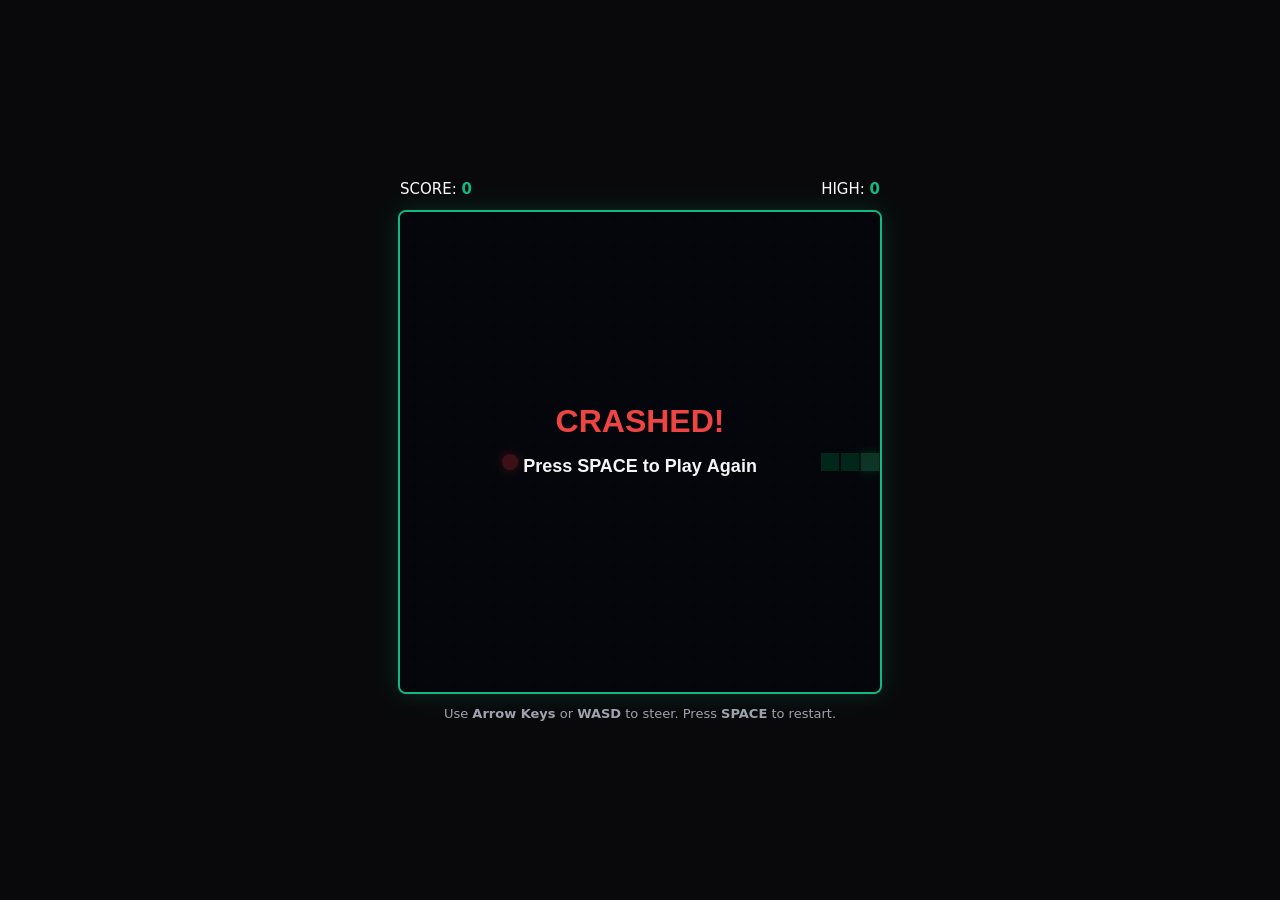
<file: public/games/snake/index.html>
<!DOCTYPE html>
<html lang="en">
<head>
  <meta charset="UTF-8">
  <meta name="viewport" content="width=device-width, initial-scale=1.0">
  <title>Neon Snake Arcade</title>
  <style>
    * { box-sizing: border-box; margin: 0; padding: 0; user-select: none; }
    body {
      background: #09090b;
      display: flex;
      flex-direction: column;
      align-items: center;
      justify-content: center;
      min-height: 100vh;
      color: #fafafa;
      font-family: 'Plus Jakarta Sans', system-ui, sans-serif;
    }
    .top-panel {
      display: flex;
      justify-content: space-between;
      width: 480px;
      margin-bottom: 12px;
      font-size: 15px;
    }
    .val { color: #10b981; font-weight: 700; }
    canvas {
      background: #111827;
      border: 2px solid #10b981;
      border-radius: 8px;
      box-shadow: 0 0 24px rgba(16, 185, 129, 0.2);
    }
    .controls {
      margin-top: 12px;
      font-size: 13px;
      color: #9ca3af;
    }
  </style>
</head>
<body>
  <div class="top-panel">
    <div>SCORE: <span class="val" id="score">0</span></div>
    <div>HIGH: <span class="val" id="high">0</span></div>
  </div>
  <canvas id="c" width="480" height="480"></canvas>
  <div class="controls">Use <b>Arrow Keys</b> or <b>WASD</b> to steer. Press <b>SPACE</b> to restart.</div>

  <script>
    const canvas = document.getElementById('c');
    const ctx = canvas.getContext('2d');
    const gridSize = 20;
    const tileCount = canvas.width / gridSize;

    let snake = [{ x: 12, y: 12 }, { x: 11, y: 12 }, { x: 10, y: 12 }];
    let velocity = { x: 1, y: 0 };
    let nextVelocity = { x: 1, y: 0 };
    let food = { x: 18, y: 12 };
    let score = 0;
    let high = parseInt(localStorage.getItem('ubg_snake_high') || '0', 10);
    document.getElementById('high').textContent = high;
    let gameOver = false;
    let speed = 90;

    function spawnFood() {
      while (true) {
        food.x = Math.floor(Math.random() * tileCount);
        food.y = Math.floor(Math.random() * tileCount);
        if (!snake.some(s => s.x === food.x && s.y === food.y)) break;
      }
    }

    function reset() {
      snake = [{ x: 12, y: 12 }, { x: 11, y: 12 }, { x: 10, y: 12 }];
      velocity = { x: 1, y: 0 };
      nextVelocity = { x: 1, y: 0 };
      score = 0;
      gameOver = false;
      document.getElementById('score').textContent = '0';
      spawnFood();
    }

    window.addEventListener('keydown', e => {
      if (e.key === 'ArrowUp' || e.key === 'w' || e.key === 'W') {
        if (velocity.y === 0) nextVelocity = { x: 0, y: -1 };
        e.preventDefault();
      } else if (e.key === 'ArrowDown' || e.key === 's' || e.key === 'S') {
        if (velocity.y === 0) nextVelocity = { x: 0, y: 1 };
        e.preventDefault();
      } else if (e.key === 'ArrowLeft' || e.key === 'a' || e.key === 'A') {
        if (velocity.x === 0) nextVelocity = { x: -1, y: 0 };
        e.preventDefault();
      } else if (e.key === 'ArrowRight' || e.key === 'd' || e.key === 'D') {
        if (velocity.x === 0) nextVelocity = { x: 1, y: 0 };
        e.preventDefault();
      } else if (e.code === 'Space' && gameOver) {
        reset();
      }
    });

    function update() {
      if (gameOver) return;
      velocity = nextVelocity;
      const head = { x: snake[0].x + velocity.x, y: snake[0].y + velocity.y };

      // Wall collision
      if (head.x < 0 || head.x >= tileCount || head.y < 0 || head.y >= tileCount) {
        gameOver = true;
        return;
      }

      // Self collision
      if (snake.some(segment => segment.x === head.x && segment.y === head.y)) {
        gameOver = true;
        return;
      }

      snake.unshift(head);

      // Eat food
      if (head.x === food.x && head.y === food.y) {
        score += 10;
        document.getElementById('score').textContent = score;
        if (score > high) {
          high = score;
          document.getElementById('high').textContent = high;
          localStorage.setItem('ubg_snake_high', high);
        }
        spawnFood();
      } else {
        snake.pop();
      }
    }

    function draw() {
      // Clear
      ctx.fillStyle = '#0f172a';
      ctx.fillRect(0, 0, canvas.width, canvas.height);

      // Grid dots
      ctx.fillStyle = '#1e293b';
      for (let x = 0; x < canvas.width; x += gridSize) {
        for (let y = 0; y < canvas.height; y += gridSize) {
          ctx.fillRect(x + gridSize / 2 - 1, y + gridSize / 2 - 1, 2, 2);
        }
      }

      // Food
      ctx.fillStyle = '#f43f5e';
      ctx.shadowColor = '#f43f5e';
      ctx.shadowBlur = 12;
      ctx.beginPath();
      ctx.arc(food.x * gridSize + gridSize/2, food.y * gridSize + gridSize/2, gridSize/2 - 2, 0, Math.PI * 2);
      ctx.fill();
      ctx.shadowBlur = 0;

      // Snake
      snake.forEach((s, idx) => {
        ctx.fillStyle = idx === 0 ? '#34d399' : '#059669';
        ctx.shadowColor = '#10b981';
        ctx.shadowBlur = idx === 0 ? 8 : 0;
        ctx.fillRect(s.x * gridSize + 1, s.y * gridSize + 1, gridSize - 2, gridSize - 2);
      });
      ctx.shadowBlur = 0;

      if (gameOver) {
        ctx.fillStyle = 'rgba(0,0,0,0.75)';
        ctx.fillRect(0, 0, canvas.width, canvas.height);
        ctx.fillStyle = '#ef4444';
        ctx.font = '800 32px sans-serif';
        ctx.textAlign = 'center';
        ctx.fillText('CRASHED!', canvas.width / 2, 220);
        ctx.fillStyle = '#f5f5f5';
        ctx.font = '600 18px sans-serif';
        ctx.fillText('Press SPACE to Play Again', canvas.width / 2, 260);
      }
    }

    function gameLoop() {
      update();
      draw();
      setTimeout(gameLoop, speed);
    }
    spawnFood();
    gameLoop();
  </script>
</body>
</html>
</file>
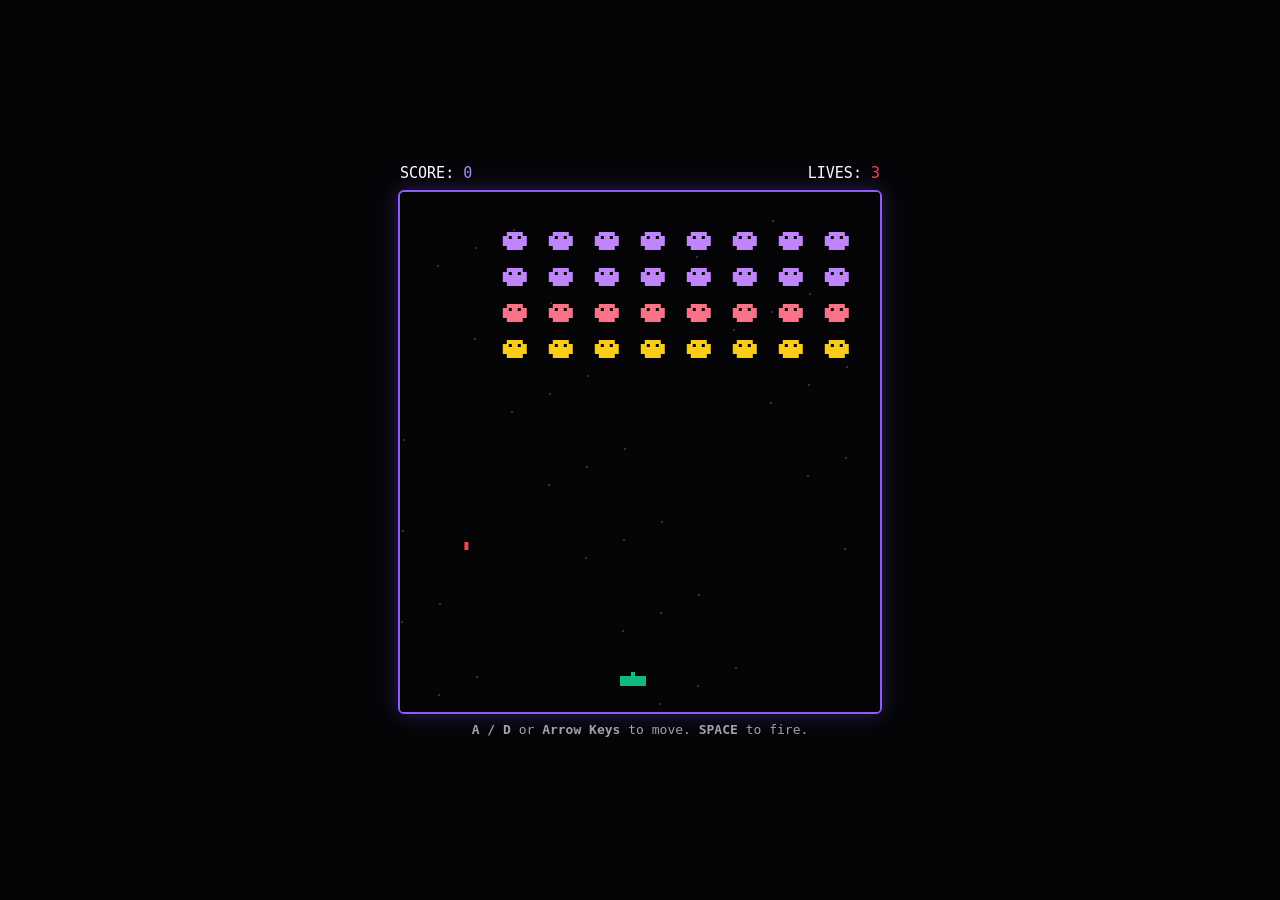
<file: public/games/space-invaders/index.html>
<!DOCTYPE html>
<html lang="en">
<head>
  <meta charset="UTF-8">
  <meta name="viewport" content="width=device-width, initial-scale=1.0">
  <title>Space Defender 1980</title>
  <style>
    * { box-sizing: border-box; margin: 0; padding: 0; user-select: none; }
    body {
      background: #050508;
      display: flex;
      flex-direction: column;
      align-items: center;
      justify-content: center;
      min-height: 100vh;
      color: #fff;
      font-family: monospace;
    }
    .hud {
      display: flex;
      justify-content: space-between;
      width: 480px;
      margin-bottom: 8px;
      font-size: 15px;
    }
    canvas {
      background: #000;
      border: 2px solid #8b5cf6;
      border-radius: 6px;
      box-shadow: 0 0 20px rgba(139, 92, 246, 0.3);
    }
    .controls { margin-top: 8px; font-size: 13px; color: #a1a1aa; }
  </style>
</head>
<body>
  <div class="hud">
    <div>SCORE: <span id="score" style="color:#a78bfa">0</span></div>
    <div>LIVES: <span id="lives" style="color:#f43f5e">3</span></div>
  </div>
  <canvas id="c" width="480" height="520"></canvas>
  <div class="controls"><b>A / D</b> or <b>Arrow Keys</b> to move. <b>SPACE</b> to fire.</div>

  <script>
    const canvas = document.getElementById('c');
    const ctx = canvas.getContext('2d');

    let player = { x: 220, y: 480, w: 26, h: 14, speed: 5 };
    let bullets = [];
    let enemyBullets = [];
    let aliens = [];
    let alienDir = 1;
    let alienSpeed = 0.8;
    let score = 0;
    let lives = 3;
    let gameOver = false;
    let keys = {};

    function initAliens() {
      aliens = [];
      for (let r = 0; r < 4; r++) {
        for (let c = 0; c < 8; c++) {
          aliens.push({
            x: 50 + c * 46,
            y: 40 + r * 36,
            w: 24,
            h: 18,
            alive: true,
            pts: (4 - r) * 10
          });
        }
      }
    }

    window.addEventListener('keydown', e => {
      keys[e.key] = true;
      if (e.code === 'Space') {
        e.preventDefault();
        if (gameOver) {
          score = 0;
          lives = 3;
          gameOver = false;
          document.getElementById('score').textContent = '0';
          document.getElementById('lives').textContent = '3';
          initAliens();
          bullets = [];
          enemyBullets = [];
        } else if (bullets.length < 3) {
          bullets.push({ x: player.x + player.w / 2 - 2, y: player.y, w: 4, h: 10 });
        }
      }
    });
    window.addEventListener('keyup', e => keys[e.key] = false);

    function update() {
      if (gameOver) return;

      if (keys['ArrowLeft'] || keys['a'] || keys['A']) player.x = Math.max(10, player.x - player.speed);
      if (keys['ArrowRight'] || keys['d'] || keys['D']) player.x = Math.min(canvas.width - player.w - 10, player.x + player.speed);

      // Player bullets
      for (let i = bullets.length - 1; i >= 0; i--) {
        bullets[i].y -= 8;
        if (bullets[i].y < 0) {
          bullets.splice(i, 1);
          continue;
        }
        // Hit alien
        for (let a of aliens) {
          if (a.alive && bullets[i] &&
              bullets[i].x < a.x + a.w && bullets[i].x + bullets[i].w > a.x &&
              bullets[i].y < a.y + a.h && bullets[i].y + bullets[i].h > a.y) {
            a.alive = false;
            score += a.pts;
            document.getElementById('score').textContent = score;
            bullets.splice(i, 1);
            break;
          }
        }
      }

      // Move aliens
      let touchWall = false;
      let activeAliens = aliens.filter(a => a.alive);
      if (activeAliens.length === 0) {
        initAliens();
        alienSpeed += 0.3;
        return;
      }

      for (let a of activeAliens) {
        a.x += alienDir * alienSpeed;
        if (a.x <= 10 || a.x + a.w >= canvas.width - 10) touchWall = true;
        if (a.y + a.h >= player.y) gameOver = true;
      }
      if (touchWall) {
        alienDir *= -1;
        for (let a of activeAliens) a.y += 14;
      }

      // Enemy fire
      if (Math.random() < 0.03 && activeAliens.length > 0) {
        const shooter = activeAliens[Math.floor(Math.random() * activeAliens.length)];
        enemyBullets.push({ x: shooter.x + shooter.w / 2, y: shooter.y + shooter.h, w: 4, h: 8 });
      }

      // Enemy bullets
      for (let i = enemyBullets.length - 1; i >= 0; i--) {
        enemyBullets[i].y += 4;
        if (enemyBullets[i].y > canvas.height) {
          enemyBullets.splice(i, 1);
          continue;
        }
        // Hit player
        if (enemyBullets[i].x < player.x + player.w && enemyBullets[i].x + enemyBullets[i].w > player.x &&
            enemyBullets[i].y < player.y + player.h && enemyBullets[i].y + enemyBullets[i].h > player.y) {
          enemyBullets.splice(i, 1);
          lives--;
          document.getElementById('lives').textContent = lives;
          if (lives <= 0) gameOver = true;
        }
      }
    }

    function draw() {
      ctx.fillStyle = '#050508';
      ctx.fillRect(0, 0, canvas.width, canvas.height);

      // Stars
      ctx.fillStyle = '#333';
      for (let i = 0; i < 40; i++) {
        ctx.fillRect((i * 37) % canvas.width, (i * 73) % canvas.height, 2, 2);
      }

      // Player
      ctx.fillStyle = '#10b981';
      ctx.fillRect(player.x, player.y + 4, player.w, player.h - 4);
      ctx.fillRect(player.x + player.w / 2 - 2, player.y, 4, 4);

      // Bullets
      ctx.fillStyle = '#38bdf8';
      bullets.forEach(b => ctx.fillRect(b.x, b.y, b.w, b.h));

      ctx.fillStyle = '#ef4444';
      enemyBullets.forEach(b => ctx.fillRect(b.x, b.y, b.w, b.h));

      // Aliens
      aliens.forEach(a => {
        if (!a.alive) return;
        ctx.fillStyle = a.pts >= 30 ? '#c084fc' : (a.pts >= 20 ? '#fb7185' : '#facc15');
        ctx.fillRect(a.x + 4, a.y, a.w - 8, a.h);
        ctx.fillRect(a.x, a.y + 4, a.w, a.h - 8);
        ctx.fillStyle = '#000';
        ctx.fillRect(a.x + 6, a.y + 4, 3, 3);
        ctx.fillRect(a.x + a.w - 9, a.y + 4, 3, 3);
      });

      if (gameOver) {
        ctx.fillStyle = 'rgba(0,0,0,0.85)';
        ctx.fillRect(0, 0, canvas.width, canvas.height);
        ctx.fillStyle = '#ef4444';
        ctx.font = '700 28px monospace';
        ctx.textAlign = 'center';
        ctx.fillText('MISSION FAILED', canvas.width / 2, 240);
        ctx.font = '500 16px monospace';
        ctx.fillStyle = '#fff';
        ctx.fillText('Press SPACE to Restart', canvas.width / 2, 280);
      }
    }

    function loop() {
      update();
      draw();
      requestAnimationFrame(loop);
    }
    initAliens();
    loop();
  </script>
</body>
</html>
</file>
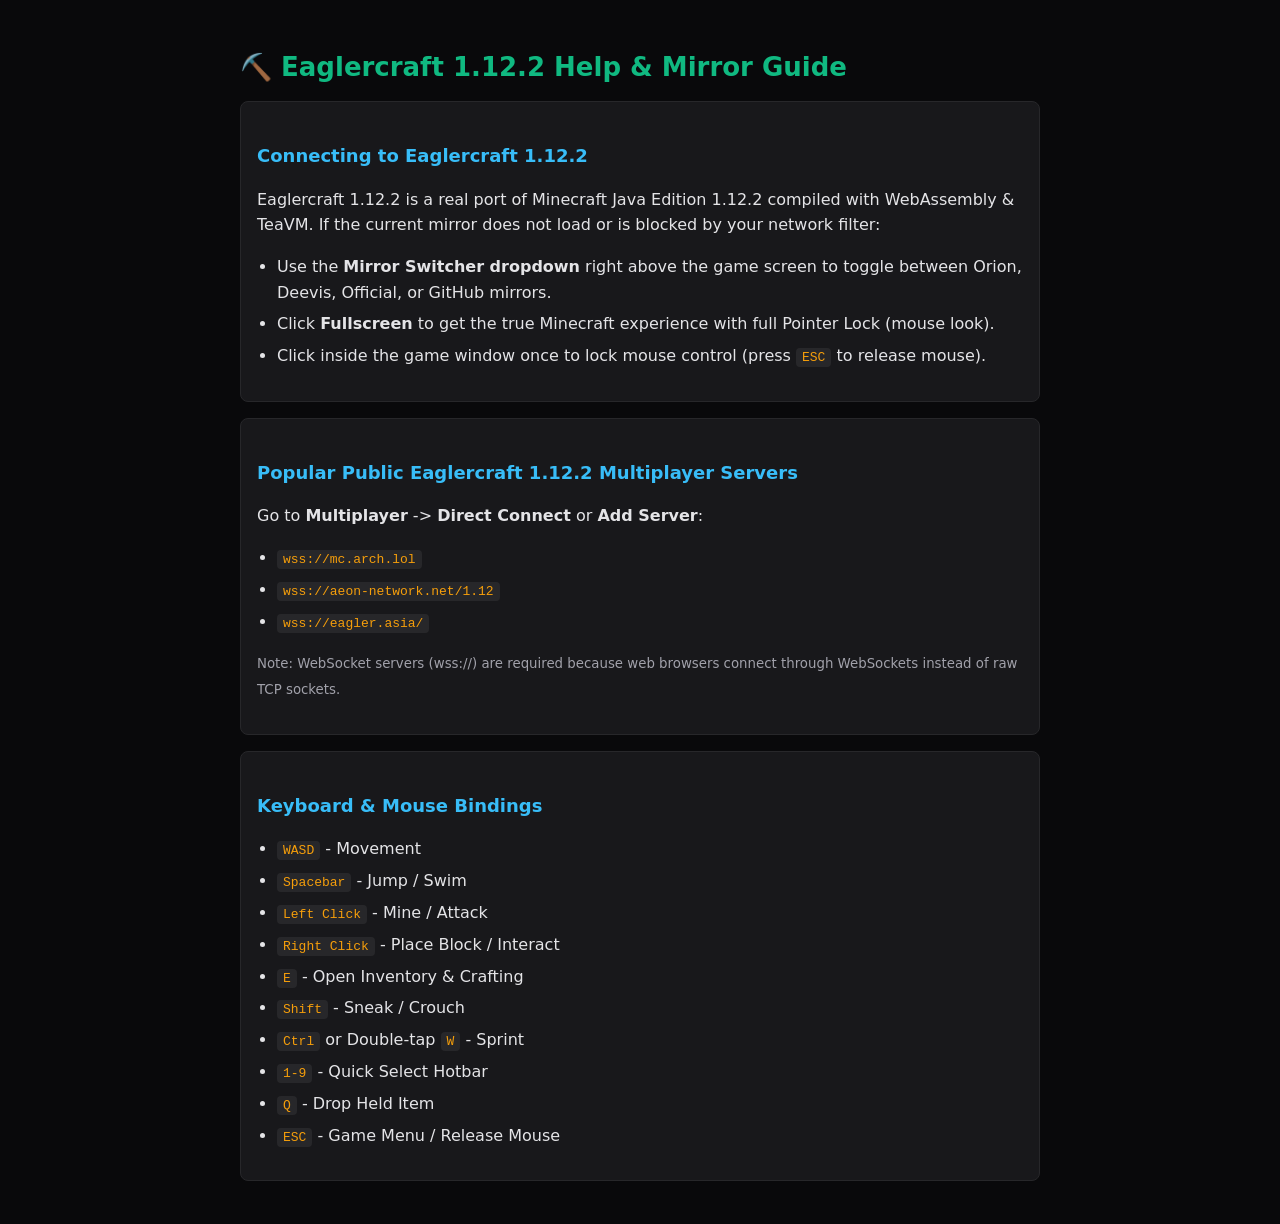
<file: public/games/eaglercraft-help.html>
<!DOCTYPE html>
<html lang="en">
<head>
  <meta charset="UTF-8">
  <meta name="viewport" content="width=device-width, initial-scale=1.0">
  <title>Eaglercraft 1.12.2 Player Guide</title>
  <style>
    body {
      background: #09090b;
      color: #e4e4e7;
      font-family: system-ui, -apple-system, sans-serif;
      padding: 30px;
      line-height: 1.6;
      max-width: 800px;
      margin: 0 auto;
    }
    h1 { color: #10b981; font-size: 26px; margin-bottom: 12px; }
    h2 { color: #38bdf8; font-size: 18px; margin-top: 24px; margin-bottom: 8px; }
    .box {
      background: #18181b;
      border: 1px solid #27272a;
      border-radius: 8px;
      padding: 16px;
      margin-bottom: 16px;
    }
    ul { padding-left: 20px; }
    li { margin-bottom: 6px; }
    code {
      background: #27272a;
      color: #f59e0b;
      padding: 2px 6px;
      border-radius: 4px;
      font-family: monospace;
      font-size: 13px;
    }
    .btn {
      display: inline-block;
      background: #059669;
      color: white;
      text-decoration: none;
      padding: 10px 18px;
      border-radius: 6px;
      font-weight: 600;
      margin-top: 10px;
    }
  </style>
</head>
<body>
  <h1>⛏️ Eaglercraft 1.12.2 Help & Mirror Guide</h1>
  
  <div class="box">
    <h2>Connecting to Eaglercraft 1.12.2</h2>
    <p>Eaglercraft 1.12.2 is a real port of Minecraft Java Edition 1.12.2 compiled with WebAssembly & TeaVM. If the current mirror does not load or is blocked by your network filter:</p>
    <ul>
      <li>Use the <b>Mirror Switcher dropdown</b> right above the game screen to toggle between Orion, Deevis, Official, or GitHub mirrors.</li>
      <li>Click <b>Fullscreen</b> to get the true Minecraft experience with full Pointer Lock (mouse look).</li>
      <li>Click inside the game window once to lock mouse control (press <code>ESC</code> to release mouse).</li>
    </ul>
  </div>

  <div class="box">
    <h2>Popular Public Eaglercraft 1.12.2 Multiplayer Servers</h2>
    <p>Go to <b>Multiplayer</b> -> <b>Direct Connect</b> or <b>Add Server</b>:</p>
    <ul>
      <li><code>wss://mc.arch.lol</code></li>
      <li><code>wss://aeon-network.net/1.12</code></li>
      <li><code>wss://eagler.asia/</code></li>
    </ul>
    <p><small style="color:#a1a1aa">Note: WebSocket servers (wss://) are required because web browsers connect through WebSockets instead of raw TCP sockets.</small></p>
  </div>

  <div class="box">
    <h2>Keyboard & Mouse Bindings</h2>
    <ul>
      <li><code>WASD</code> - Movement</li>
      <li><code>Spacebar</code> - Jump / Swim</li>
      <li><code>Left Click</code> - Mine / Attack</li>
      <li><code>Right Click</code> - Place Block / Interact</li>
      <li><code>E</code> - Open Inventory & Crafting</li>
      <li><code>Shift</code> - Sneak / Crouch</li>
      <li><code>Ctrl</code> or Double-tap <code>W</code> - Sprint</li>
      <li><code>1-9</code> - Quick Select Hotbar</li>
      <li><code>Q</code> - Drop Held Item</li>
      <li><code>ESC</code> - Game Menu / Release Mouse</li>
    </ul>
  </div>
</body>
</html>
</file>
